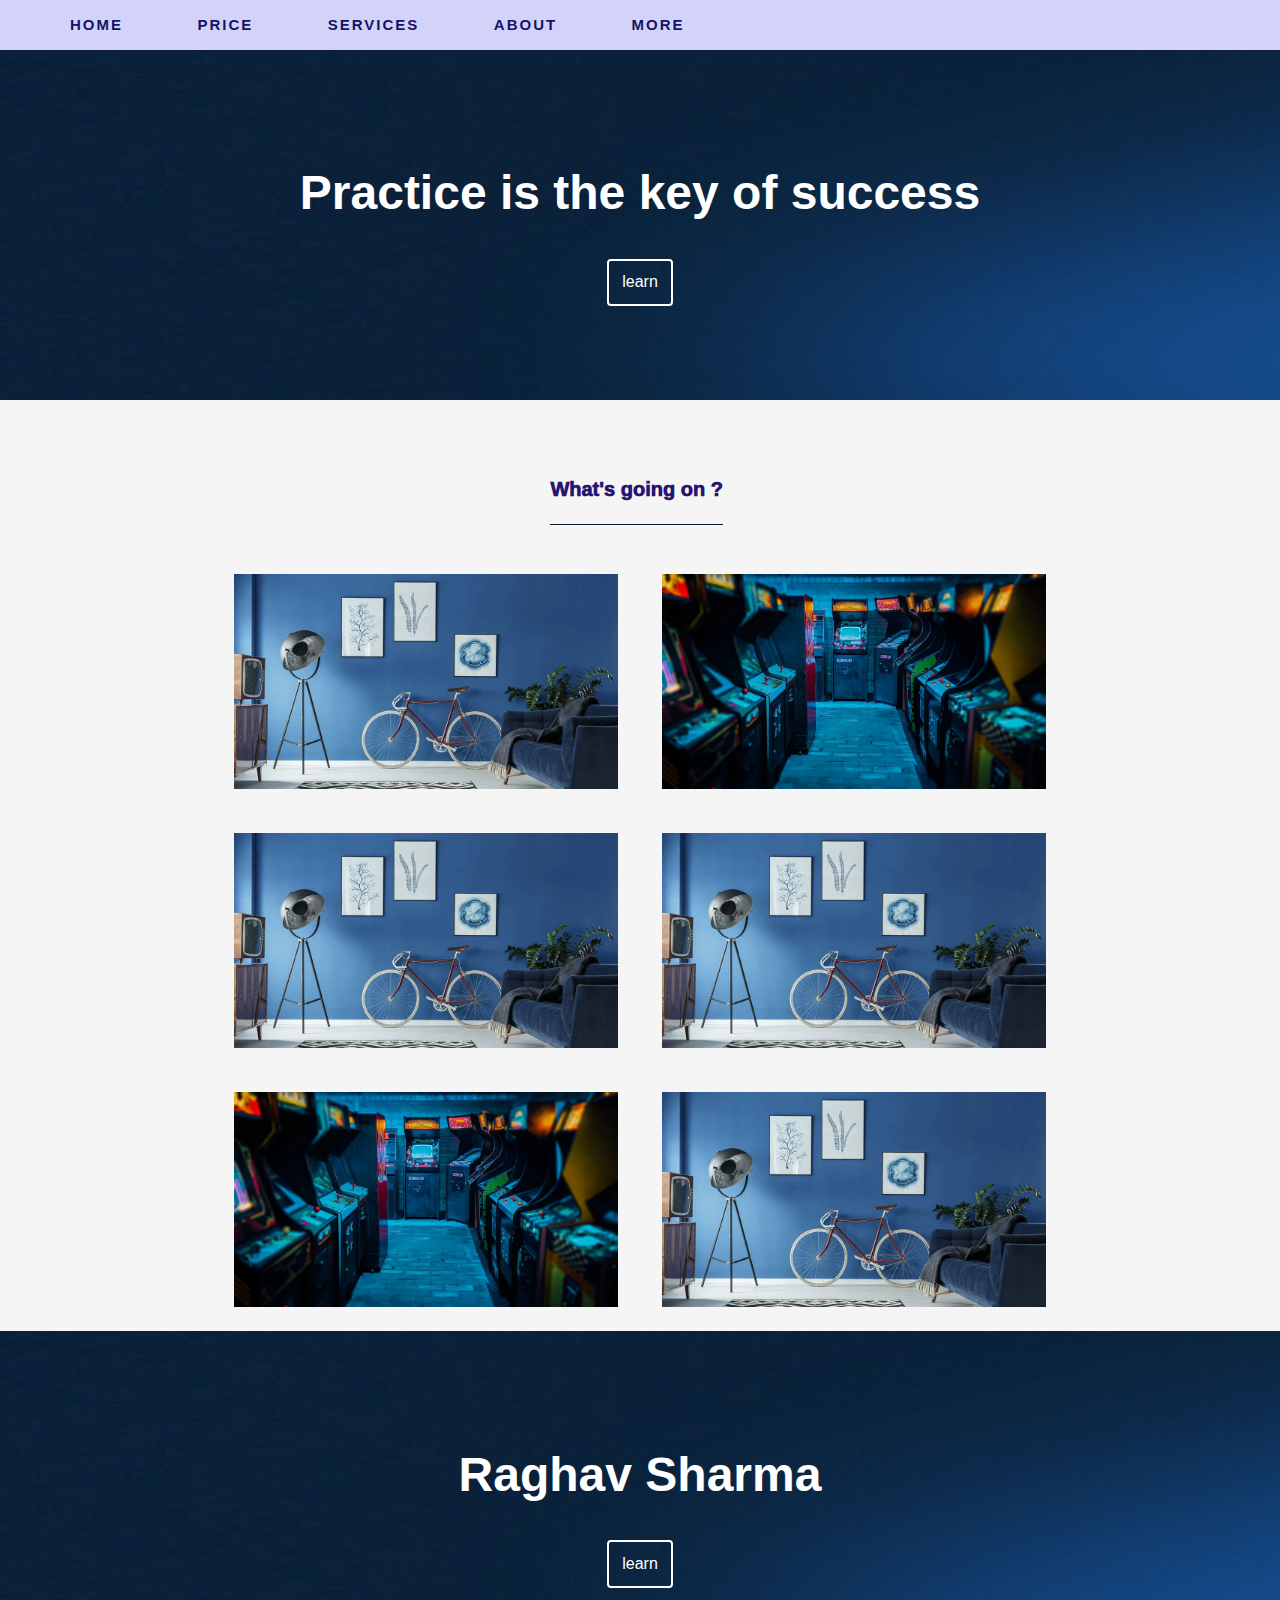
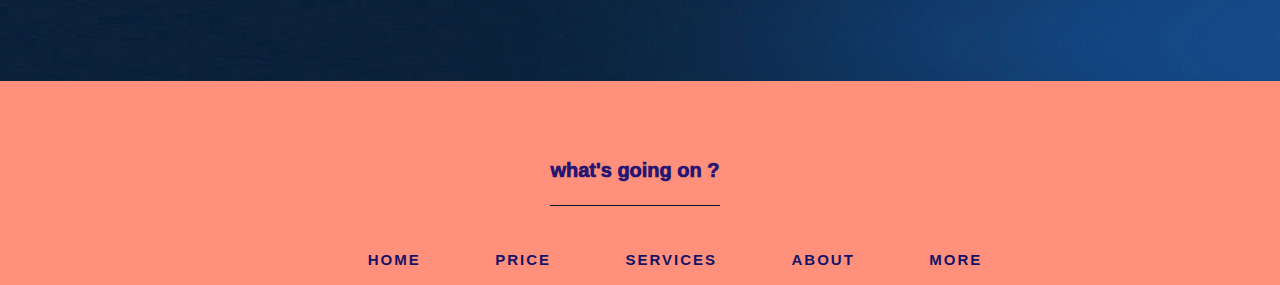
<file: index.html>
<!DOCTYPE html>
<html lang="en">
<head>
    <meta charset="UTF-8">
    <meta http-equiv="X-UA-Compatible" content="IE=edge">
    <meta name="viewport" content="width=device-width, initial-scale=1.0">
    <title>Document</title>
    <link rel="stylesheet" href="style.css">
</head>
<body>
    <header>
       <div class="nav-area">
         <nav>
            <a href="#">HOME</a>
            <a href="#">PRICE</a>
            <a href="#">SERVICES</a>
            <a href="#">ABOUT</a>
            <a href="#">MORE</a>
         </nav>
       </div>
    </header>

    <div class="banner-area">
        <h1>Practice is the key of success</h1>
       <div class="learn-button"> 
           <button type="button">learn</button>
       </div> 
    </div>

    <div class="img-head">
        <h3>What's going on ?</h3>
        
    </div>

    <div class="container">
          <div class="galley">
              <img src="repli/img1.webp" alt="img not found">
              <img src="repli/img3.webp" alt="img not found">
              <img src="repli/img1.webp" alt="img not found">
              <img src="repli/img1.webp" alt="img not found">
              <img src="repli/img3.webp" alt="img not found">
              <img src="repli/img1.webp" alt="img not found">
         </div>
    </div>


    <div class="banner-area">
        <h1>Raghav Sharma</h1>
       <div class="learn-button"> 
           <button type="button">learn</button>
       </div> 
    </div>

    <div class="img-head">
        <h3>what's going on ?</h3>
        
    </div>

    
<footer>
        <a href="#">HOME</a>
            <a href="#">PRICE</a>
            <a href="#">SERVICES</a>
            <a href="#">ABOUT</a>
            <a href="#">MORE</a>
    </footer>
</body>
</html>
</file>
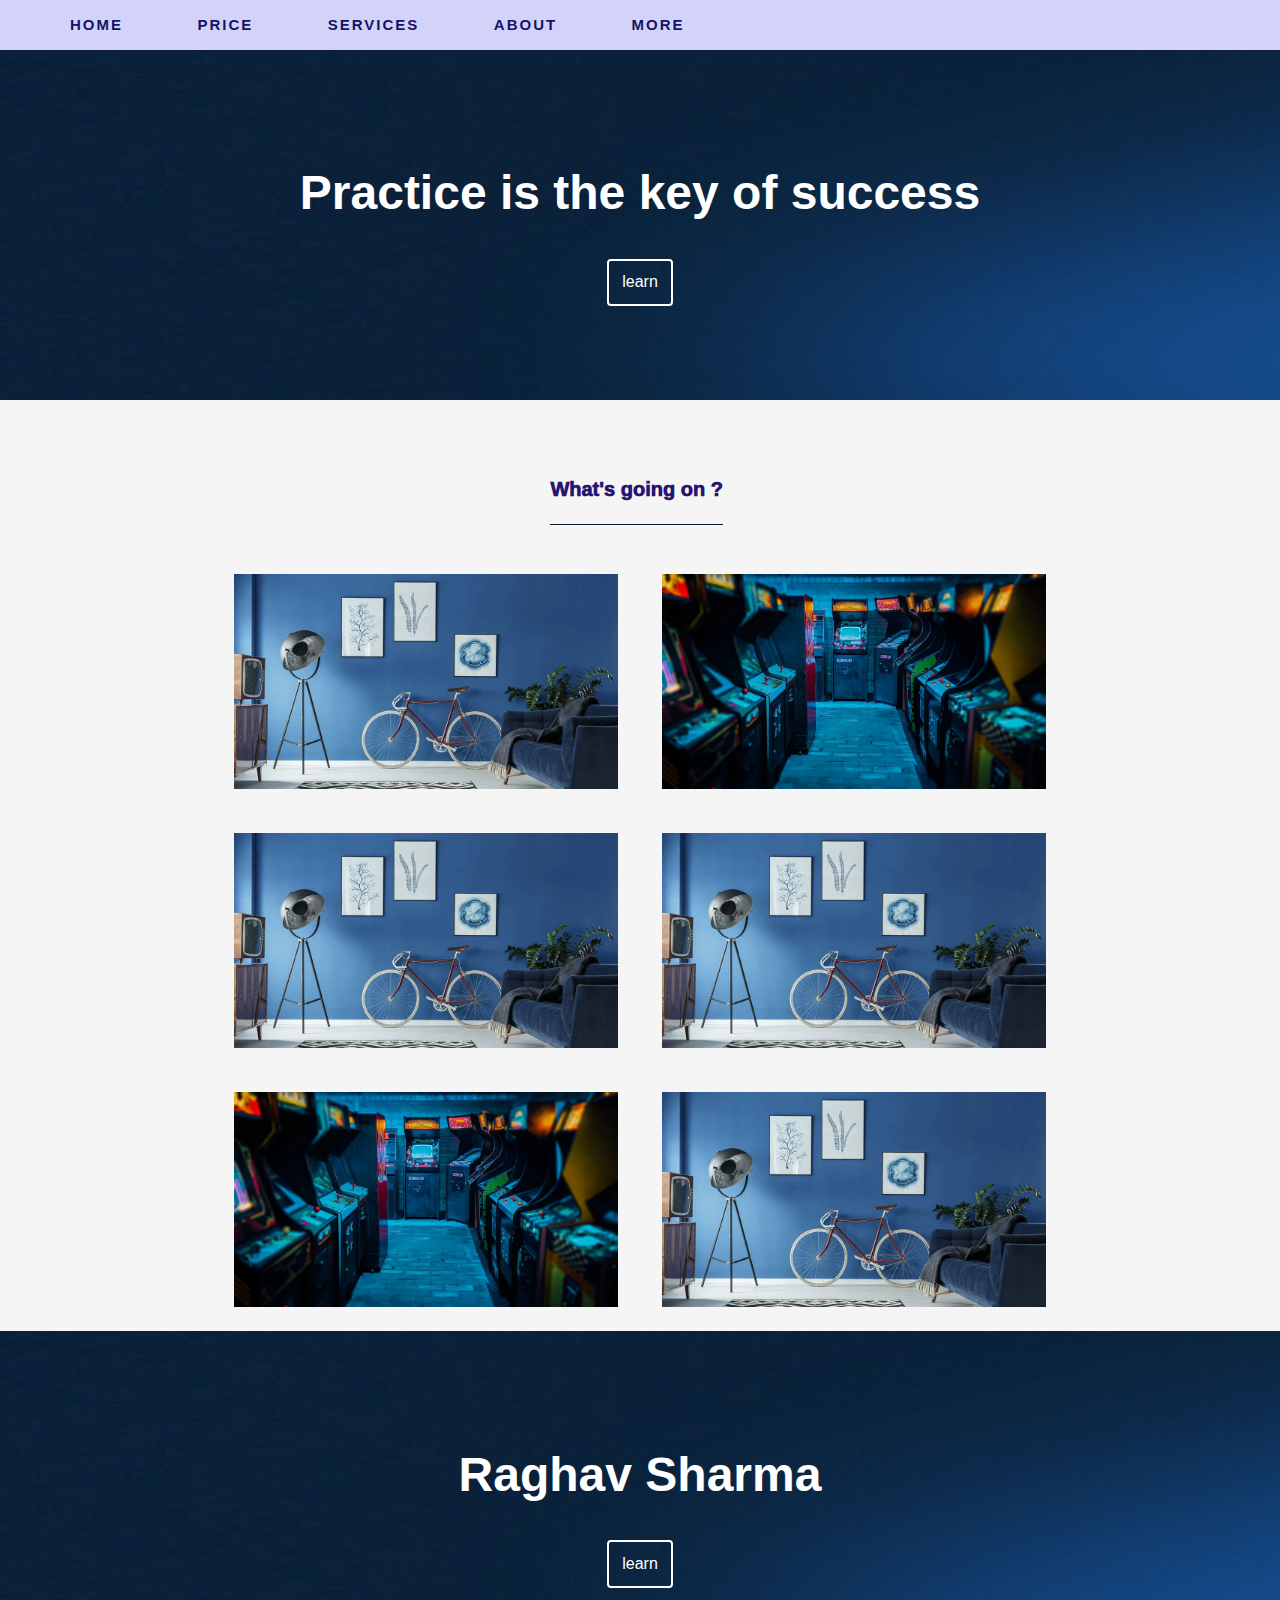
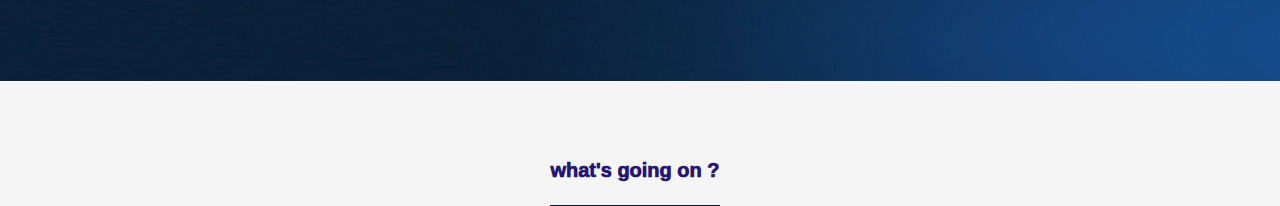
<file: web page.html>
<!DOCTYPE html>
<html lang="en">
<head>
    <meta charset="UTF-8">
    <meta http-equiv="X-UA-Compatible" content="IE=edge">
    <meta name="viewport" content="width=device-width, initial-scale=1.0">
    <title>Document</title>
    <link rel="stylesheet" href="style.css">
</head>
<body>
    <header>
       <div class="nav-area">
         <nav>
            <a href="#">HOME</a>
            <a href="#">PRICE</a>
            <a href="#">SERVICES</a>
            <a href="#">ABOUT</a>
            <a href="#">MORE</a>
         </nav>
       </div>
    </header>

    <div class="banner-area">
        <h1>Practice is the key of success</h1>
       <div class="learn-button"> 
           <button type="button">learn</button>
       </div> 
    </div>

    <div class="img-head">
        <h3>What's going on ?</h3>
        
    </div>

    <div class="container">
          <div class="galley">
              <img src="repli/img1.webp" alt="img not found">
              <img src="repli/img3.webp" alt="img not found">
              <img src="repli/img1.webp" alt="img not found">
              <img src="repli/img1.webp" alt="img not found">
              <img src="repli/img3.webp" alt="img not found">
              <img src="repli/img1.webp" alt="img not found">
         </div>
    </div>


    <div class="banner-area">
        <h1>Raghav Sharma</h1>
       <div class="learn-button"> 
           <button type="button">learn</button>
       </div> 
    </div>

    <div class="img-head">
        <h3>what's going on ?</h3>
        
    </div>

    

</body>
</html>
</file>
<file: style.css>
*{
    margin: 0;
    padding: 0;
}
body{
    font-family: sans-serif;
    text-align: center;
    background-color: whitesmoke;
}

header{
    width: 100%;
    height: 50px;
    background: rgb(211, 210, 248);
}

nav{
    float: left;
    line-height: 50px;
       
}

nav a{
    text-decoration: none;
    font-family: Verdana, Geneva, Tahoma, sans-serif;
    letter-spacing: 2px;
    font-size: 15px;
    font-weight: 700;
    color: rgb(21, 19, 102);
    padding-left: 70px;
}

nav a:hover{  
    color: white;
}

.banner-area{
    background-image: url(repli/banner.jpg);
    width: 100%;
    height: 350px
}

.banner-area h1{
    padding-top: 9%;
    font-size: 300%;
    color: white;
}

button{
    background: none;
    color: #ffffff;
    border: 2px solid;
    padding: 1% ;
    font-size: 1em;
    border-radius: 4px;
    
}

.learn-button{
    padding-top: 3%;

}

.img-head h3{
    color: rgb(38, 21, 114);
    padding-top: 5%;
    font-size: 20px;
    font-weight: 1000;
    
}

h3{
    padding-bottom: 10px;
        border-bottom: 1px solid #09172c;
        line-height: 50px;
        position: absolute;
        left: 43%;      
}

.container{
    padding-top: 12%;
}


img{
    width: 30%;
    margin: 20px;
}

p{
    width: 30%;
    margin: 20px;
    text-align: center;
}

footer{
    padding-top: 12%;
    float: center;
    line-height: 50px;
    background-color: rgb(255, 144, 124);
       
}

footer a{
    text-decoration: none;
    font-family: Verdana, Geneva, Tahoma, sans-serif;
    letter-spacing: 2px;
    font-size: 15px;
    font-weight: 700;
    color: rgb(21, 19, 102);
    padding-left: 70px;
}

footer a:hover{  
    color: white;
}
</file>
